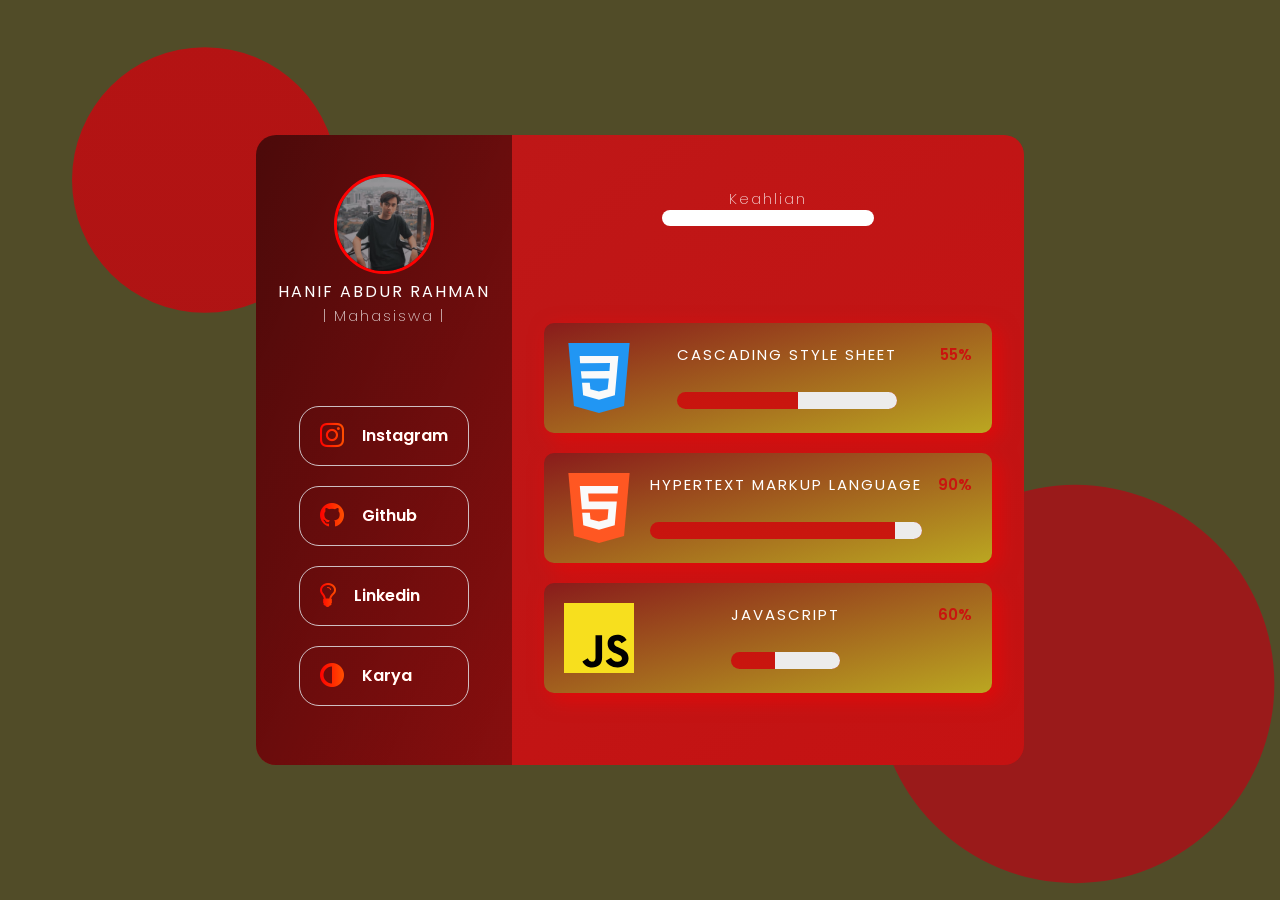
<file: index.html>
<!DOCTYPE html>
<html lang="en">
  <head>
    <meta charset="UTF-8" />
    <meta name="viewport" content="width=device-width, initial-scale=1.0" />
    <link rel="stylesheet" href="style.css" />
    <link rel="stylesheet" href="https://stackpath.bootstrapcdn.com/font-awesome/4.7.0/css/font-awesome.min.css" integrity="sha384-wvfXpqpZZVQGK6TAh5PVlGOfQNHSoD2xbE+QkPxCAFlNEevoEH3Sl0sibVcOQVnN" crossorigin="anonymous" />
    <title>Tampilan Kartu Bisnis</title>
  </head>
  <body>
    <main>
      <section class="glass">
        <div class="dashboard">
          <div class="user">
            <img src="profile.jpg" alt="avatar" />
            <p>Hanif Abdur Rahman</p>
            <h3>| Mahasiswa |</h3>
          </div>

          <div class="links">
            <ul>
              <li class="link">
                <a href="https://www.instagram.com/hnfabdrhmn_/" target="_blank"><i class="fa fa-instagram" aria-hidden="true"></i></a>
                <a href="https://www.instagram.com/hnfabdrhmn_/" target="_blank" class="social-text">Instagram</a>
              </li>
              <li class="link">
                <a href="https://github.com/hanifabdrhmn" target="_blank"><i class="fa fa-github" aria-hidden="true"></i></a>
                <a href="https://github.com/hanifabdrhmn" target="_blank" class="social-text">Github</a>
              </li>
              <li class="link">
                <a href="https://www.linkedin.com/in/hanif-abdur-rahman-073163217/"><i class="fa fa-lightbulb-o" aria-hidden="true"></i></a>
                <a href="https://www.linkedin.com/in/hanif-abdur-rahman-073163217/" target="_blank" class="social-text">Linkedin</a>
              </li>
              <li class="link">
                <a href="karya.html" target="_blank"><i class="fa fa-adjust" aria-hidden="true"></i></a>
                <a href="karya.html" target="_blank" class="social-text">Karya</a>
              </li>
            </ul>
          </div>
        </div>

        <div class="codes">
          <div class="status">
            <h1>Keahlian</h1>
            <input type="text" />
          </div>

          <ul class="cards">
            <li class="card">
              <img src="css.svg" alt="css" />
              <div class="card-info">
                <h2>CASCADING STYLE SHEET</h2>
                <p>projects</p>
                <div class="progress css"></div>
              </div>
              <h2 class="percentage">55%</h2>
            </li>

            <li class="card">
              <img src="html.svg" alt="css" />
              <div class="card-info">
                <h2>HYPERTEXT MARKUP LANGUAGE</h2>
                <p>projects</p>
                <div class="progress html"></div>
              </div>
              <h2 class="percentage">90%</h2>
            </li>

            <li class="card">
              <img src="java.svg" alt="css" />
              <div class="card-info">
                <h2>Javascript</h2>
                <p>projects</p>
                <div class="progress js"></div>
              </div>
              <h2 class="percentage">60%</h2>
            </li>
          </ul>
        </div>
      </section>
    </main>

    <script type="text/javascript" src="vanilla-tilt.js"></script>
    <script>
      VanillaTilt.init(document.querySelector('.glass'), {
        max: 15,
        speed: 400,
      });
    </script>
  </body>
</html>
</file>
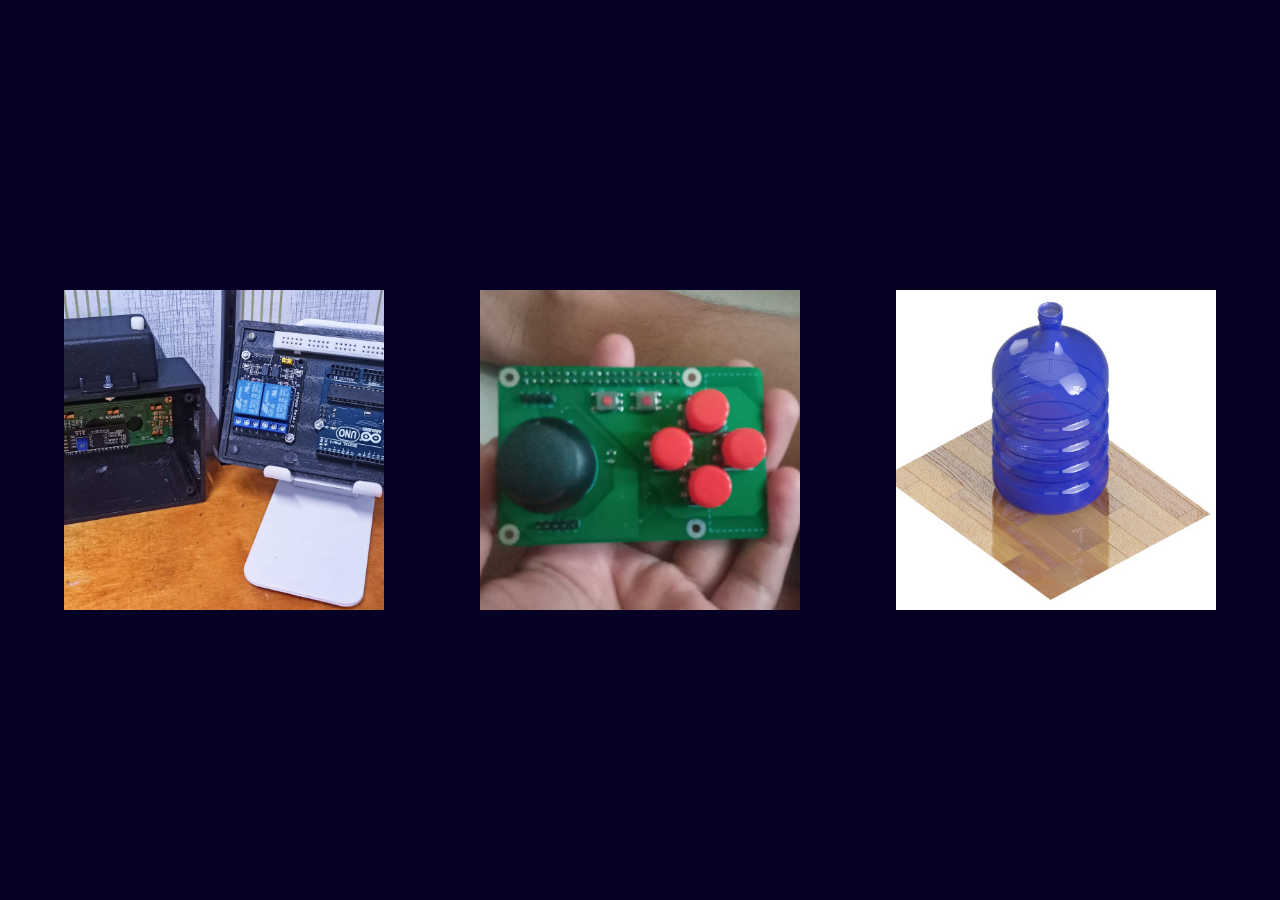
<file: karya.html>
<!DOCTYPE html>
<html lang="en">
  <head>
    <meta charset="UTF-8" />
    <meta http-equiv="X-UA-Compatible" content="IE=edge" />
    <meta name="viewport" content="width=device-width, initial-scale=1.0" />
    <title>card hover effect</title>
    <link rel="stylesheet" type="text/css" href="style2.css" />
  </head>
  <body>
    <div class="container">
      <div class="box">
        <div class="imgBox">
          <img src="1.jpeg" alt="" />
        </div>
        <div class="content">
          <h2>
            Sensor <br />
            <span>Sistem Irigasi</span>
          </h2>
        </div>
      </div>

      <div class="box">
        <div class="imgBox">
          <img src="3.jpg" alt="" />
        </div>
        <div class="content">
          <h2>
            Raspberry<br />
            <span>Pi hat Joystick</span>
          </h2>
        </div>
      </div>
      <div class="box">
        <div class="imgBox">
          <img src="5.jpg" alt="" />
        </div>
        <div class="content">
          <h2>
            Autocad<br />
            <span>3D Galon</span>
          </h2>
        </div>
      </div>
    </div>
  </body>
</html>
</file>
<file: style.css>
@import url('https://fonts.googleapis.com/css2?family=Poppins:wght@100;200;300;400;500;600;700;800&display=swap');

* {
  margin: 0;
  padding: 0;
  box-sizing: border-box;
  text-decoration: none;
  list-style: none;
}

html {
  font-size: 62.5%;
  font-family: 'Poppins', sans-serif;
}

h1,
h3 {
  color: #fff;
  font-weight: 200;
  opacity: 0.8;
  font-size: 1.5rem;
  letter-spacing: 2px;
}

h2,
p {
  color: #fff;
  font-weight: 500;
  opacity: 1;
}

main {
  min-height: 100vh;
  background: #514c28;
  display: flex;
  align-items: center;
  justify-content: center;
}

main::before {
  content: '';
  position: absolute;
  top: 0;
  left: 0;
  width: 100%;
  height: 100%;
  background: linear-gradient(#9a1a1a, #9a1a1a);
  clip-path: circle(18% at 84% 76%);
}

main::after {
  content: '';
  position: absolute;
  top: 0;
  left: 0;
  width: 100%;
  height: 100%;
  background: linear-gradient(#b51313, #a51515);
  clip-path: circle(12% at 16% 20%);
}

.user img {
  height: 100px;
  border-radius: 50%;
  border: 3px solid #ff0101;
}

.user p {
  font-size: 16px;
  font-weight: 400;
  text-transform: uppercase;
  letter-spacing: 2px;
}

.glass {
  background: #fff;
  background: linear-gradient(to right bottom, rgb(189, 24, 24), rgb(197, 18, 18));
  backdrop-filter: blur(0.7rem);
  -webkit-backdrop-filter: blur(2rem);
  border-radius: 2rem;
  height: 70vh;
  width: 60%;
  z-index: 2;
  display: flex;
}

.dashboard {
  flex: 1;
  display: flex;
  flex-direction: column;
  align-items: center;
  justify-content: space-around;
  text-align: center;
  padding: 1rem;
  background: linear-gradient(to right bottom, rgba(0, 0, 0, 0.6), rgba(0, 0, 0, 0.3));
  border-radius: 2rem 0 0 2rem;
}

.link {
  display: flex;
  margin: 2rem 0;
  padding: 8px 20px;
  align-items: center;
  cursor: pointer;
  border: 1px solid rgba(232, 236, 241, 0.8);
  border-radius: 2rem;
}

.link:hover {
  background: #242424;
}

.link h2 {
  padding: 2rem;
}

.link a {
  font-size: 28px;
  background: linear-gradient(to right, #ff0000, #ff5f00 120%);
  -webkit-background-clip: text;
  -webkit-text-fill-color: transparent;
}

a.social-text {
  margin-left: 18px;
  font-size: 16px;
  font-weight: 600;
  -webkit-text-fill-color: #fff;
}

.codes {
  flex: 2;
}

.pro {
  background: linear-gradient(to right top, #0dcc43e9, #0dcc30e9);
  border-radius: 2rem;
  color: #fff;
  padding: 1rem;
  display: flex;
  justify-content: space-around;
  align-items: center;
  width: 100%;
}

.pro a {
  display: block;
  font-size: 42px;
  color: #e4e4e4;
  cursor: default;
}

.pro h2 {
  color: #fff;
  font-weight: 400;
  text-transform: uppercase;
  pointer-events: none;
}

.status {
  margin-bottom: 1rem;
  width: 90%;
  text-align: center;
}

.status input {
  background: linear-gradient(to right bottom, #ffffff, #ffffff);
  border: none;
  outline: none;
  width: 50%;
  padding: 0.01rem;
  border-radius: 2rem;
}

.codes {
  display: flex;
  flex-direction: column;
  justify-content: space-around;
  align-items: center;
  margin: 2rem;
}

.cards {
  width: 95%;
}

.card {
  display: flex;
  background: linear-gradient(to left top, rgb(187, 167, 33), rgb(137, 27, 27));
  border-radius: 1rem;
  box-shadow: 6px 6px 20px rgba(255, 0, 0, 0.551);
  margin: 2rem 0;
  padding: 2rem;
  justify-content: space-between;
}

.card img {
  height: 70px;
}

.card-info h2 {
  font-weight: 400;
  text-transform: uppercase;
  letter-spacing: 2px;
  margin-bottom: 4px;
  pointer-events: none;
}

.card-info p {
  margin-bottom: 4px;
  font-size: 12.7px;
  font-weight: 200;
  pointer-events: none;
  color: #93a5cf00;
}

.progress {
  position: relative;
  background: linear-gradient(to right top, #cc0d0de9, #cc0d0de9);
  width: 100%;
  height: 25%;
  border-radius: 1rem;
  overflow: hidden;
}

.css::after {
  content: '';
  position: absolute;
  background: rgb(236, 236, 236);
  width: 100%;
  height: 100%;
  border-radius: 0 0 1rem 0;
  left: 55%;
}

.html::after {
  content: '';
  position: absolute;
  background: rgb(236, 236, 236);
  width: 100%;
  height: 100%;
  border-radius: 0 0 1rem 0;
  left: 90%;
}

.js::after {
  content: '';
  position: absolute;
  background: rgb(236, 236, 236);
  width: 100%;
  height: 100%;
  border-radius: 0 0 1rem 0;
  left: 40%;
}

.percentage {
  font-weight: 600;
  background: linear-gradient(to right top, #cc0d0de9, #cc0d0de9);
  background-clip: text;
  -webkit-background-clip: text;
  -webkit-text-fill-color: transparent;
}

@media screen and (max-width: 1170px) {
  .dashboard {
    border-radius: 0 0 2rem 2rem;
    padding: 4rem 0 2rem;
  }
  .glass {
    height: initial;
    flex-direction: column;
    width: calc(100% - 3rem);
    margin: 2rem 0 2.4rem;
  }
  .links {
    width: 100%;
    padding: 0 1rem;
  }
  .pro {
    padding: 0 1rem;
    width: calc(100% - 2rem);
  }
  .cards {
    width: 100%;
  }
  .status input {
    width: 100%;
    margin-top: 1.2rem;
  }
  .card {
    padding: 1rem;
    justify-content: flex-start;
    position: relative;
    border-radius: 1rem 1rem 0 0;
  }
  .card-info {
    width: 100%;
    padding: 0 1rem;
  }
  .card img {
    height: 45px;
  }
  .progress {
    position: absolute;
    left: 0;
    right: 0;
    bottom: -0.5rem;
    border-radius: 0 0 1rem 1rem;
    height: 10%;
  }
}
</file>
<file: style2.css>
* {
  margin: 0;
  padding: 0;
  box-sizing: border-box;
}

body {
  width: 100vw;
  min-height: 100vh;
  background-color: #070225;
  display: flex;
  justify-content: center;
  align-items: center;
}

.container {
  position: relative;
  display: flex;
  justify-content: center;
  align-items: center;
  flex-wrap: wrap;
}
.container .box {
  position: relative;
  width: 20rem;
  height: 20rem;
  margin: 3rem;
}
.container .box:hover .imgBox {
  transform: translate(-1.5rem, -1.5rem);
}
.container .box:hover .content {
  transform: translate(3.5rem, 3.5rem);
}
.imgBox {
  position: absolute;
  top: 0;
  left: 0;
  width: 100%;
  height: 100%;
  z-index: 2;
  transition: all 0.5s ease-in-out;
}

.imgBox img {
  width: 20rem;
  height: 20rem;
  object-fit: cover;
  resize: both;
}

.content {
  position: absolute;
  top: 0;
  left: 0;
  width: 100%;
  height: 100%;
  padding: 0.5rem;
  display: flex;
  justify-content: center;
  background-color: #fff;
  z-index: 1;
  align-items: flex-end;
  text-align: center;
  transition: 0.5s ease-in-out;
}

.content h2 {
  display: block;
  font-size: 2rem;
  color: #111;
  font-weight: 500;
  line-height: 2rem;
  letter-spacing: 1px;
}

.content span {
  color: #555;
  font-size: 1.4rem;
  font-weight: 300;
  letter-spacing: 2px;
}

@media (max-width: 600px) {
  .container .box:hover .content {
    transform: translate(0, 3.5rem);
  }
  .container .box:hover .imgBox {
    transform: translate(0, -3.5rem);
  }
}
/*# sourceMappingURL=main.css.map */
</file>
